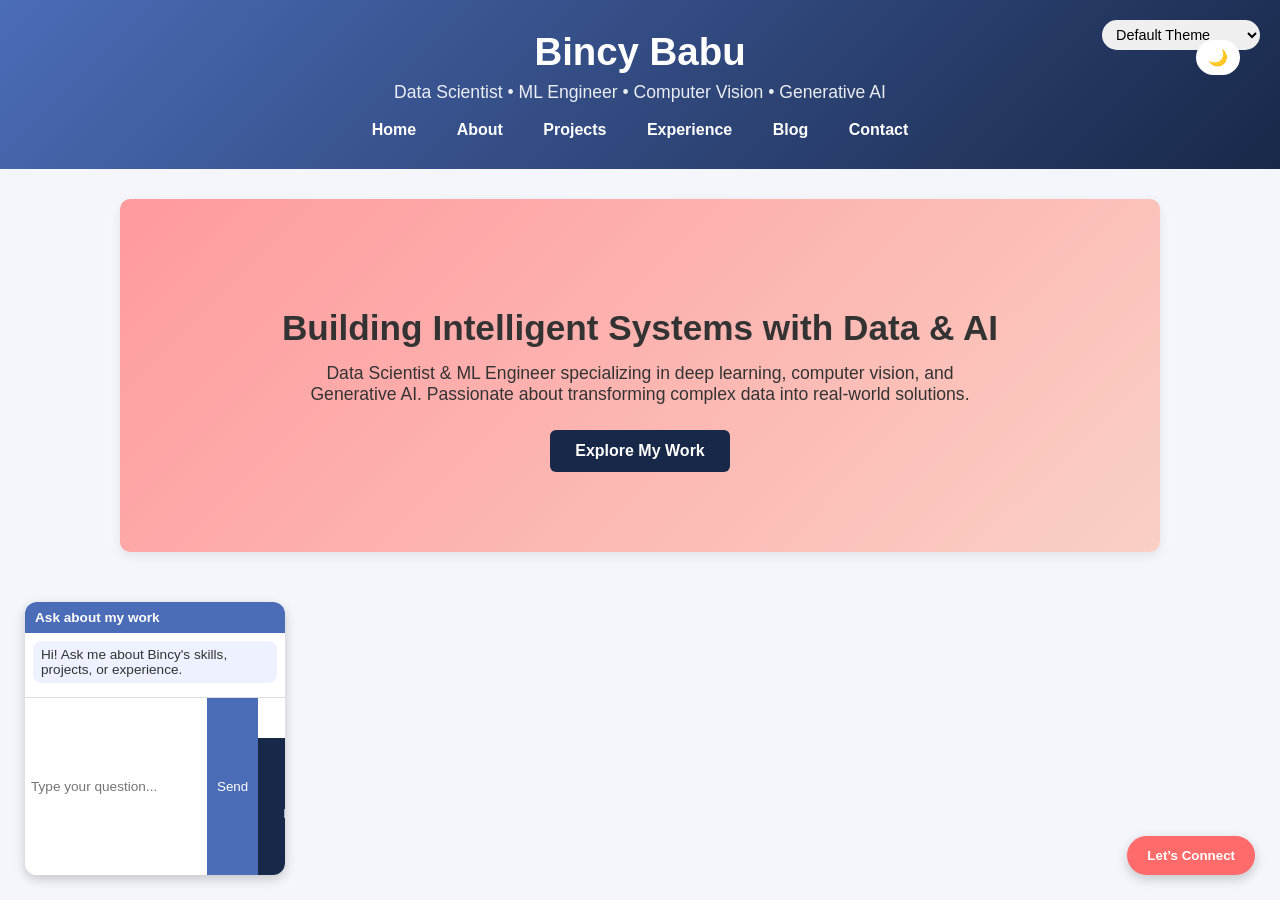
<file: index.html>
<!DOCTYPE html>
<html lang="en">
<head>
    <meta charset="UTF-8">
    <meta name="viewport" content="width=device-width, initial-scale=1.0">
    <title>Bincy Babu | Data Scientist & ML Engineer</title>
    <link rel="stylesheet" href="style.css">
    <script src="script.js" defer></script>
    <!-- Privacy-friendly analytics by Plausible -->
<script async src="https://plausible.io/js/pa-XPWnwiWi-qWkIzeiwVHBU.js"></script>
<script>
  window.plausible=window.plausible||function(){(plausible.q=plausible.q||[]).push(arguments)},plausible.init=plausible.init||function(i){plausible.o=i||{}};
  plausible.init()
</script>

    
</head>

<body>
<header>
    <h1>Bincy Babu</h1>
    <p>Data Scientist • ML Engineer • Computer Vision • Generative AI</p>

    <nav>
        <a href="index.html">Home</a>
        <a href="about.html">About</a>
        <a href="projects.html">Projects</a>
        <a href="experience.html">Experience</a>
        <a href="blog.html">Blog</a>
        <a href="contact.html">Contact</a>
    </nav>


      <div class="header-controls">
        <select id="themeSelect">
            <option value="default">Default Theme</option>
            <option value="royal">Royal Blue & Gold</option>
            <option value="purple">Purple & Teal</option>
            <option value="emerald">Emerald & Navy</option>
            <option value="sunset">Sunset Gradient</option>
        </select>
        <button id="darkToggle">🌙</button>
    </div>
</header>

<section class="hero">
    <h2>Building Intelligent Systems with Data & AI</h2>
    <p>
        Data Scientist & ML Engineer specializing in deep learning, computer vision, and Generative AI.
        Passionate about transforming complex data into real-world solutions.
    </p>
    <a class="btn" href="projects.html">Explore My Work</a>
</section>
<button class="floating-contact" onclick="window.location.href='contact.html'">
    Let’s Connect
</button>

<div id="chatbot">
    <div id="chatbot-header">Ask about my work</div>
    <div id="chatbot-body">
        <div class="chatbot-message bot">Hi! Ask me about Bincy's skills, projects, or experience.</div>
    </div>
    <div id="chatbot-input-area">
        <input type="text" id="chatbot-input" placeholder="Type your question...">
        <button id="chatbot-send">Send</button>

<footer>
    <p>© 2026 Bincy Babu</p>
</footer>
    
</body>
</html>
</file>
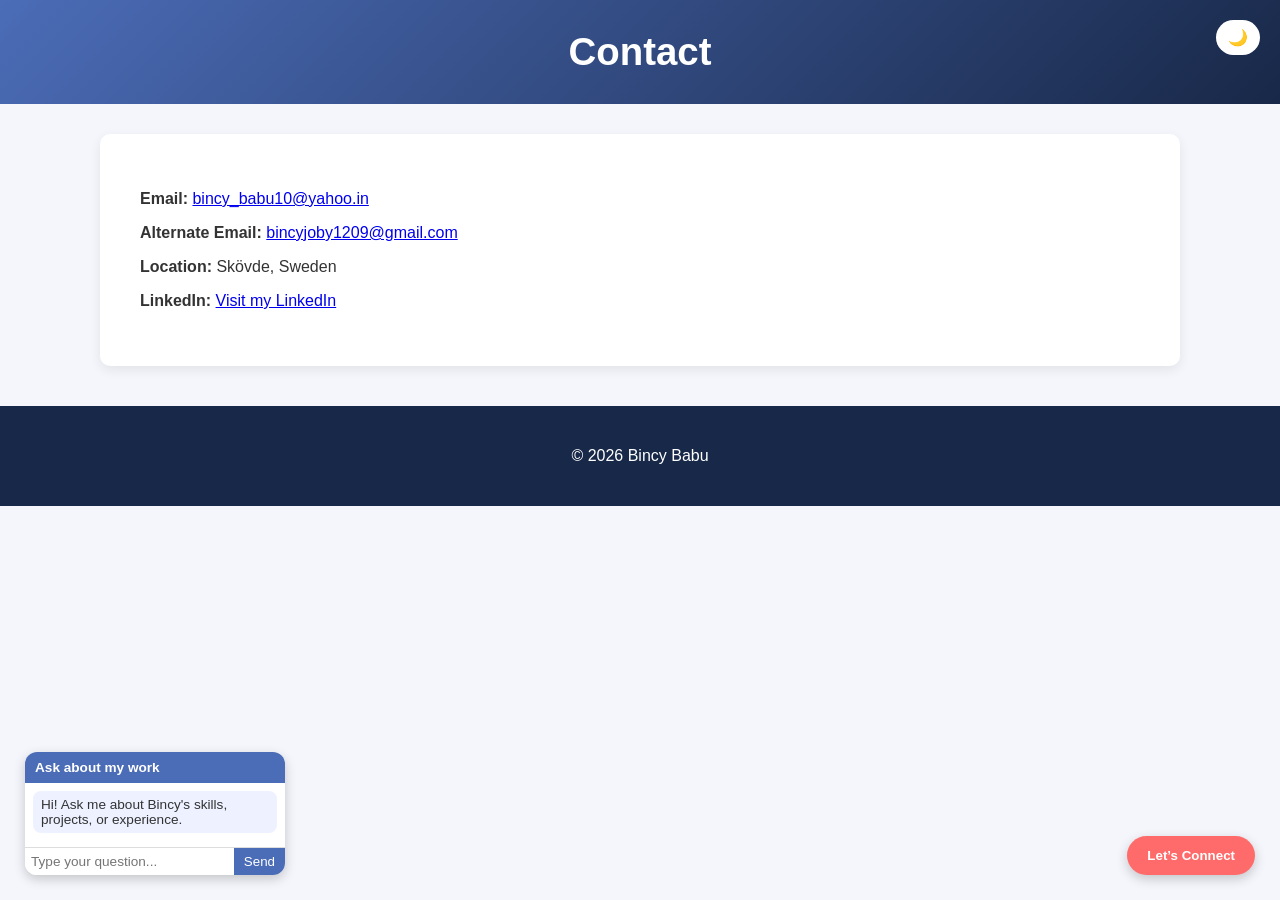
<file: contact.html>
<!DOCTYPE html>
<html lang="en">
<head>
    <meta charset="UTF-8">
    <meta name="viewport" content="width=device-width, initial-scale=1.0">
    <title>Contact | Bincy Babu</title>
    <link rel="stylesheet" href="style.css">
    <script src="script.js" defer></script>

    <!-- Privacy-friendly analytics by Plausible -->
<script async src="https://plausible.io/js/pa-XPWnwiWi-qWkIzeiwVHBU.js"></script>
<script>
  window.plausible=window.plausible||function(){(plausible.q=plausible.q||[]).push(arguments)},plausible.init=plausible.init||function(i){plausible.o=i||{}};
  plausible.init()
</script>

</head>

<body>
<header>
    <h1>Contact</h1>
    <button id="darkToggle" aria-label="Toggle dark mode">🌙</button>
</header>

<section>
    <p><strong>Email:</strong>
        <a href="mailto:bincy_babu10@yahoo.in">bincy_babu10@yahoo.in</a>
    </p>

    <p><strong>Alternate Email:</strong>
        <a href="mailto:bincyjoby1209@gmail.com">bincyjoby1209@gmail.com</a>
    </p>

    <p><strong>Location:</strong> Skövde, Sweden</p>

    <p><strong>LinkedIn:</strong>
        <a href="https://www.linkedin.com/in/bincy-babu10/" target="_blank" rel="noopener">
            Visit my LinkedIn
        </a>
    </p>
</section>

<button class="floating-contact" onclick="window.location.href='contact.html'">
    Let’s Connect
</button>

<div id="chatbot">
    <div id="chatbot-header">Ask about my work</div>
    <div id="chatbot-body">
        <div class="chatbot-message bot">
            Hi! Ask me about Bincy's skills, projects, or experience.
        </div>
    </div>

    <div id="chatbot-input-area">
        <input type="text" id="chatbot-input" placeholder="Type your question...">
        <button id="chatbot-send">Send</button>
    </div>
</div>

<footer>
    <p>© 2026 Bincy Babu</p>
</footer>

</body>
</html>
</file>
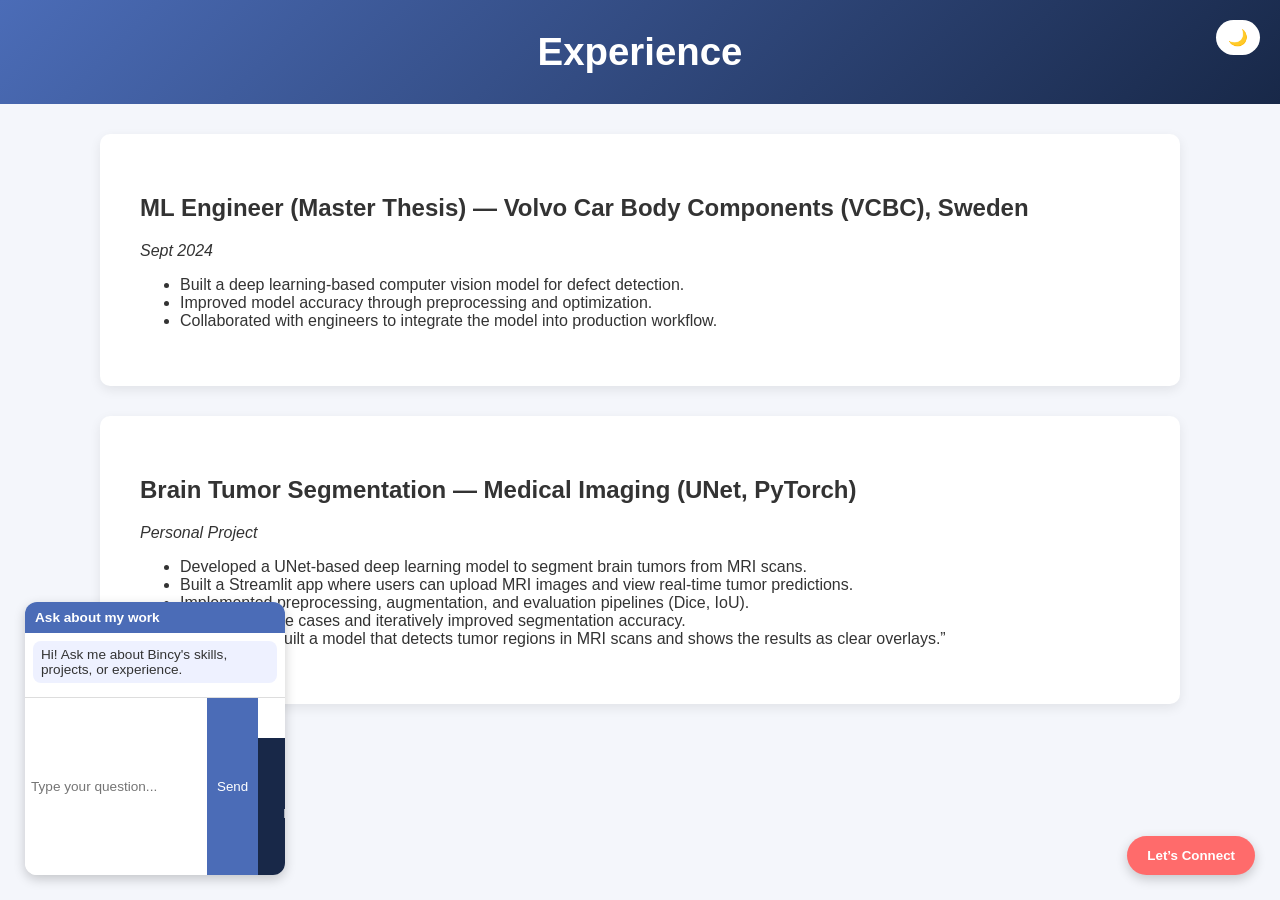
<file: experience.html>
<!DOCTYPE html>
<html lang="en">
<head>
    <meta charset="UTF-8">
    <meta name="viewport" content="width=device-width, initial-scale=1.0">
    <title>Experience | Bincy Babu</title>
    <link rel="stylesheet" href="style.css">
    <script src="script.js" defer></script>
</head>

<body>
<header>
    <h1>Experience</h1>
    <button id="darkToggle">🌙</button>
</header>

<section>
    <h2>ML Engineer (Master Thesis) — Volvo Car Body Components (VCBC), Sweden</h2>
    <p><em>Sept 2024</em></p>
    <ul>
        <li>Built a deep learning-based computer vision model for defect detection.</li>
        <li>Improved model accuracy through preprocessing and optimization.</li>
        <li>Collaborated with engineers to integrate the model into production workflow.</li>
    </ul>
</section>
<section>
    <h2>Brain Tumor Segmentation — Medical Imaging (UNet, PyTorch)</h2>
    <p><em>Personal Project</em></p>
    <ul>
        <li>Developed a UNet-based deep learning model to segment brain tumors from MRI scans.</li>
        <li>Built a Streamlit app where users can upload MRI images and view real-time tumor predictions.</li>
        <li>Implemented preprocessing, augmentation, and evaluation pipelines (Dice, IoU).</li>
        <li>Analyzed failure cases and iteratively improved segmentation accuracy.</li>
        <li><strong> summary:</strong> “I built a model that detects tumor regions in MRI scans and shows the results as clear overlays.”</li>
    </ul>
</section>

<button class="floating-contact" onclick="window.location.href='contact.html'">
    Let’s Connect
</button>

<div id="chatbot">
    <div id="chatbot-header">Ask about my work</div>
    <div id="chatbot-body">
        <div class="chatbot-message bot">Hi! Ask me about Bincy's skills, projects, or experience.</div>
    </div>
    <div id="chatbot-input-area">
        <input type="text" id="chatbot-input" placeholder="Type your question...">
        <button id="chatbot-send">Send</button>

<footer>
    <p>© 2026 Bincy Babu</p>
</footer>
</body>
</html>
</file>
<file: style.css>
/* ---------- GLOBAL ---------- */
body {
    font-family: 'Segoe UI', Arial, sans-serif;
    margin: 0;
    padding: 0;
    background: #f4f6fb;
    color: #333;
    transition: background 0.3s, color 0.3s;
}

.dark-mode {
    background: #121212;
    color: #e6e6e6;
}

/* ---------- HEADER ---------- */
header {
    background: linear-gradient(135deg, #4b6cb7, #182848);
    color: white;
    padding: 30px 20px;
    text-align: center;
    position: relative;
}

header h1 {
    margin: 0;
    font-size: 2.4rem;
    font-weight: 700;
}

header p {
    margin-top: 8px;
    font-size: 1.1rem;
    opacity: 0.9;
}

/* ---------- DARK MODE BUTTON ---------- */
#darkToggle {
    position: absolute;
    top: 20px;
    right: 20px;
    background: white;
    border: none;
    padding: 8px 12px;
    border-radius: 20px;
    cursor: pointer;
    font-size: 1rem;
    transition: 0.3s;
}

#darkToggle:hover {
    background: #ffdd57;
}

/* ---------- NAVIGATION ---------- */
nav {
    margin-top: 15px;
}

nav a {
    color: #ffffff;
    margin: 0 18px;
    text-decoration: none;
    font-weight: 600;
    font-size: 1rem;
    transition: 0.3s;
}

nav a:hover {
    color: #ffdd57;
}

/* ---------- HERO SECTION ---------- */
.hero {
    padding: 80px 20px;
    text-align: center;
    background: linear-gradient(135deg, #ff9a9e, #fad0c4);
    color: #333;
}

.hero h2 {
    font-size: 2.2rem;
    margin-bottom: 15px;
}

.hero p {
    max-width: 700px;
    margin: auto;
    font-size: 1.1rem;
}

.btn {
    display: inline-block;
    margin-top: 25px;
    padding: 12px 25px;
    background: #182848;
    color: white;
    text-decoration: none;
    border-radius: 6px;
    font-weight: 600;
    transition: 0.3s;
}

.btn:hover {
    background: #4b6cb7;
}

/* ---------- CONTENT SECTIONS ---------- */
section {
    padding: 40px;
    max-width: 1000px;
    margin: 30px auto;
    background: white;
    border-radius: 10px;
    box-shadow: 0 4px 12px rgba(0,0,0,0.08);
    transition: background 0.3s, color 0.3s;
}

.dark-mode section {
    background: #1e1e1e;
}

/* ---------- PROFILE PHOTO ---------- */
.profile-container {
    text-align: center;
    margin-bottom: 20px;
}

.profile-photo {
    width: 180px;
    height: 180px;
    border-radius: 50%;
    object-fit: cover;
    box-shadow: 0 4px 12px rgba(0,0,0,0.25);
    border: 4px solid #4b6cb7;
    transition: 0.3s;
}

.profile-photo:hover {
    transform: scale(1.05);
}

/* ---------- PROJECT CARDS ---------- */
.project-card {
    background: #f9f9ff;
    padding: 20px;
    border-radius: 10px;
    margin-bottom: 20px;
    border-left: 6px solid #4b6cb7;
    transition: 0.3s;
}

.project-card:hover {
    transform: translateY(-5px);
    background: #eef1ff;
}

.dark-mode .project-card {
    background: #2a2a2a;
    border-left-color: #ffdd57;
}

/* ---------- GALLERY ---------- */
.gallery {
    display: flex;
    gap: 15px;
    margin-bottom: 25px;
}

.gallery img {
    width: 32%;
    border-radius: 10px;
    box-shadow: 0 4px 12px rgba(0,0,0,0.15);
    transition: 0.3s;
}

.gallery img:hover {
    transform: scale(1.05);
}
/* ---------- FLOATING CONTACT BUTTON ---------- */
.floating-contact {
    position: fixed;
    bottom: 25px;
    right: 25px;
    background: #ff6b6b;
    color: white;
    border: none;
    padding: 12px 20px;
    border-radius: 30px;
    font-weight: 600;
    cursor: pointer;
    box-shadow: 0 4px 12px rgba(0,0,0,0.2);
    z-index: 1000;
    transition: 0.3s;
}

.floating-contact:hover {
    background: #ff4757;
}

/* ---------- HEADER CONTROLS ---------- */
.header-controls {
    position: absolute;
    top: 20px;
    right: 20px;
    display: flex;
    gap: 10px;
    align-items: center;
}

#themeSelect {
    padding: 6px 10px;
    border-radius: 20px;
    border: none;
    font-size: 0.9rem;
}

/* ---------- SKILL BARS ---------- */
.skills-grid {
    display: grid;
    gap: 15px;
}

.skill-item span {
    font-weight: 600;
}

.skill-bar {
    width: 100%;
    height: 10px;
    background: #e0e0f5;
    border-radius: 10px;
    overflow: hidden;
    margin-top: 5px;
}

.skill-fill {
    height: 100%;
    background: linear-gradient(90deg, #4b6cb7, #ffdd57);
    border-radius: 10px;
    animation: grow 1.2s ease-out;
}

@keyframes grow {
    from { width: 0; }
    to { width: 100%; }
}

/* ---------- SMALL BUTTON ---------- */
.btn.small {
    padding: 8px 16px;
    font-size: 0.9rem;
}

/* ---------- FADE-IN ANIMATION ---------- */
.fade-in {
    opacity: 0;
    transform: translateY(10px);
    animation: fadeInUp 0.6s forwards;
}

@keyframes fadeInUp {
    to {
        opacity: 1;
        transform: translateY(0);
    }
}

/* ---------- CHATBOT ---------- */
#chatbot {
    position: fixed;
    bottom: 25px;
    left: 25px;
    width: 260px;
    background: white;
    border-radius: 12px;
    box-shadow: 0 4px 12px rgba(0,0,0,0.2);
    overflow: hidden;
    font-size: 0.85rem;
    z-index: 1000;
}

.dark-mode #chatbot {
    background: #1e1e1e;
}

#chatbot-header {
    background: #4b6cb7;
    color: white;
    padding: 8px 10px;
    font-weight: 600;
}

#chatbot-body {
    max-height: 200px;
    overflow-y: auto;
    padding: 8px;
}

.chatbot-message {
    margin-bottom: 6px;
    padding: 6px 8px;
    border-radius: 8px;
}

.chatbot-message.bot {
    background: #eef1ff;
}

.dark-mode .chatbot-message.bot {
    background: #2a2a2a;
}

.chatbot-message.user {
    background: #ffdd57;
    text-align: right;
}

#chatbot-input-area {
    display: flex;
    border-top: 1px solid #ddd;
}

#chatbot-input {
    flex: 1;
    border: none;
    padding: 6px;
    font-size: 0.85rem;
}

#chatbot-send {
    border: none;
    background: #4b6cb7;
    color: white;
    padding: 6px 10px;
    cursor: pointer;
}

/* ---------- THEME VARIANTS ---------- */
body.theme-royal header {
    background: linear-gradient(135deg, #1e3c72, #fdbb2d);
}

body.theme-purple header {
    background: linear-gradient(135deg, #7f00ff, #00c9ff);
}

body.theme-emerald header {
    background: linear-gradient(135deg, #004e92, #00c9a7);
}

body.theme-sunset header {
    background: linear-gradient(135deg, #ff7e5f, #feb47b);
}

/* ---------- FOOTER ---------- */
footer {
    text-align: center;
    padding: 25px;
    background: #182848;
    color: white;
    margin-top: 40px;
}
</file>
